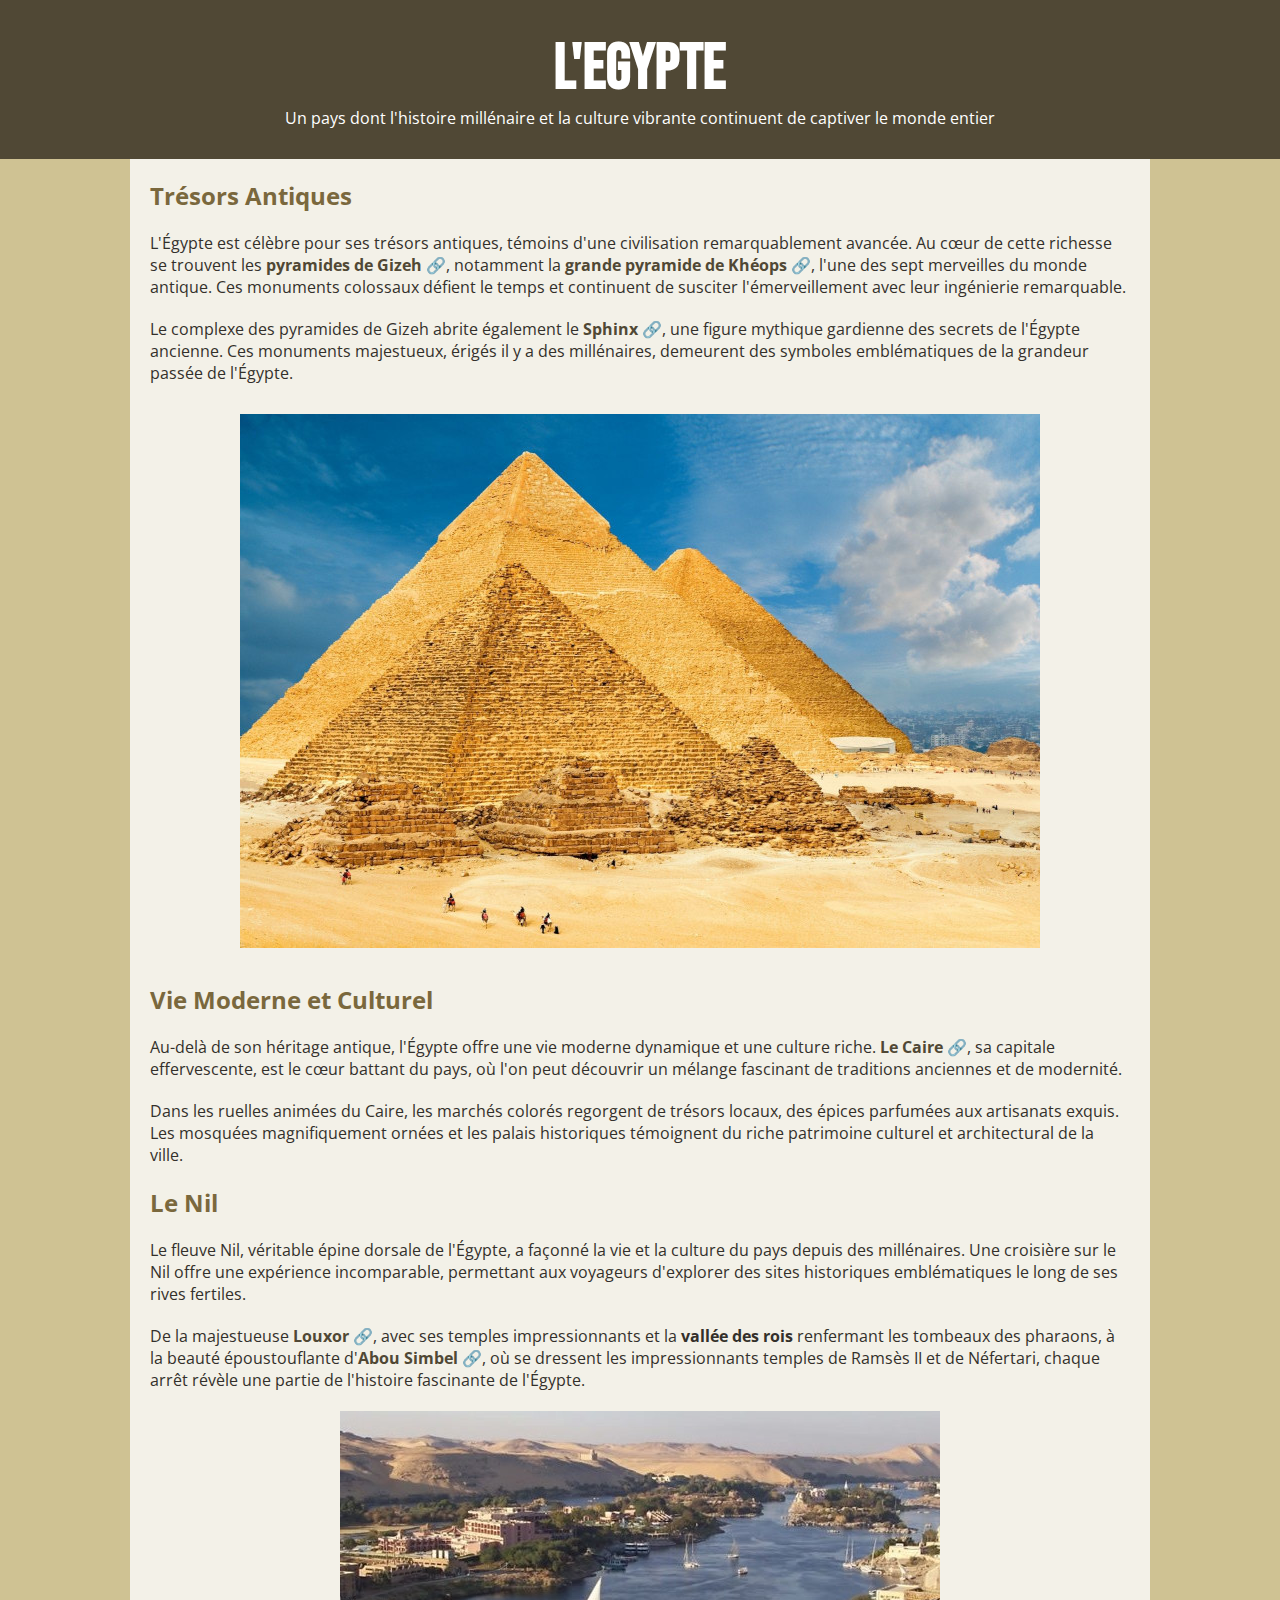
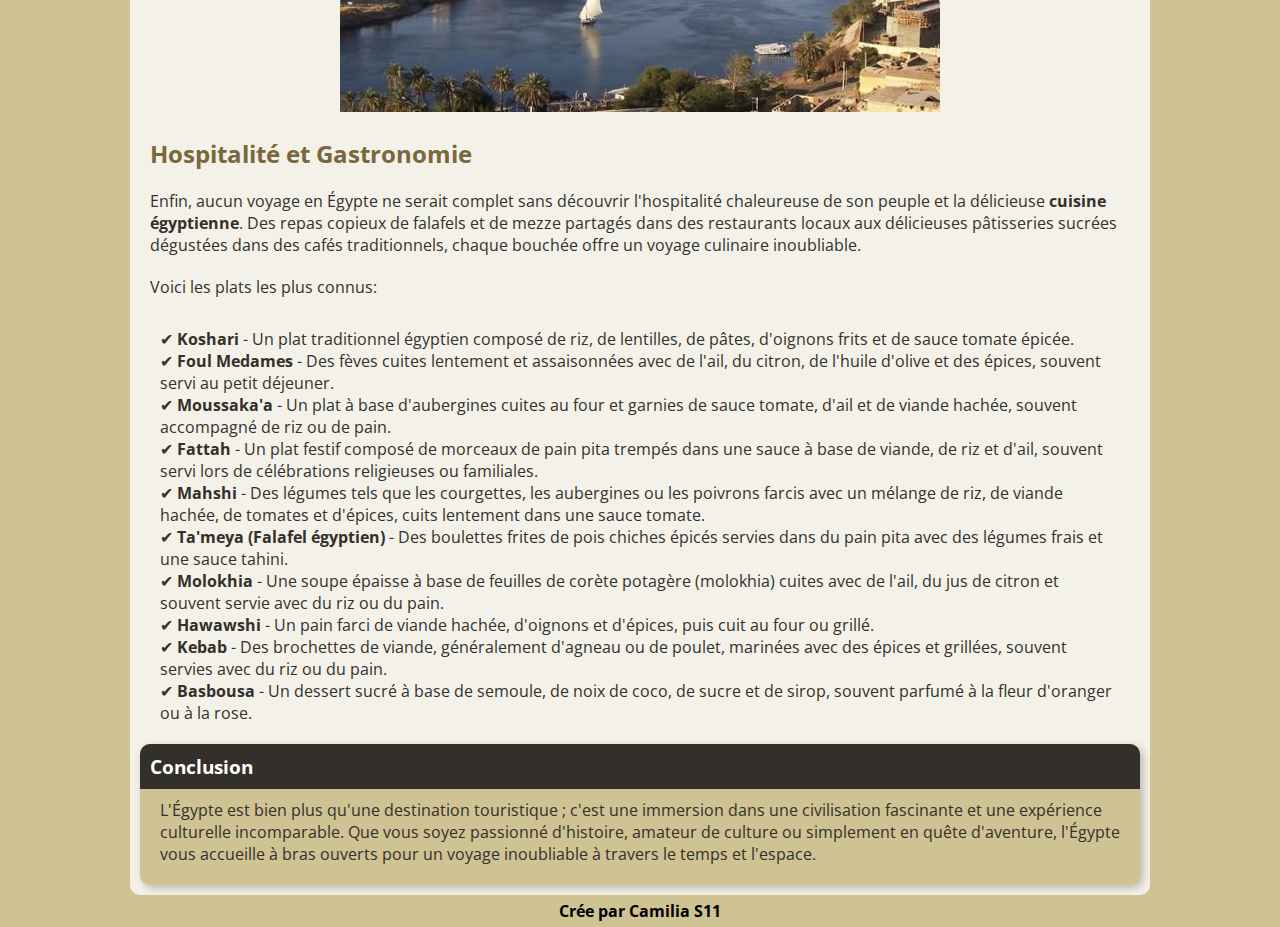
<file: index.html>
<!DOCTYPE html>
<html lang="fr">
<head>
    <meta charset="UTF-8">
    <meta name="viewport" content="width=device-width, initial-scale=1.0">
    <title>L'Egypte</title>
    <link rel="stylesheet" href="style.css">
</head>
<body>
    <header>
        <h1>L'Egypte</h1>
        <p>Un pays dont l'histoire millénaire et la culture vibrante continuent de captiver le monde entier</p>
    </header>
    <main>
        <article>
            <h2>Trésors Antiques</h2>
            <p>L'Égypte est célèbre pour ses trésors antiques, témoins d'une civilisation remarquablement avancée. Au cœur de cette richesse se trouvent les <a href="gizeh.html">pyramides de Gizeh</a>, notamment la <a href="https://fr.wikipedia.org/wiki/Pyramide_de_Kh%C3%A9ops">grande pyramide de Khéops</a>, l'une des sept merveilles du monde antique. Ces monuments colossaux défient le temps et continuent de susciter l'émerveillement avec leur ingénierie remarquable.</p>
            <p>Le complexe des pyramides de Gizeh abrite également le <a href="https://fr.wikipedia.org/wiki/Sphinx">Sphinx</a>, une figure mythique gardienne des secrets de l'Égypte ancienne. Ces monuments majestueux, érigés il y a des millénaires, demeurent des symboles emblématiques de la grandeur passée de l'Égypte.</p>
            <img src="pyramides.jpg" class="pyramide">

            <h2>Vie Moderne et Culturel</h2>
            <p>Au-delà de son héritage antique, l'Égypte offre une vie moderne dynamique et une culture riche. <a href="lecaire.html">Le Caire</a>, sa capitale effervescente, est le cœur battant du pays, où l'on peut découvrir un mélange fascinant de traditions anciennes et de modernité.</p>
            <p>Dans les ruelles animées du Caire, les marchés colorés regorgent de trésors locaux, des épices parfumées aux artisanats exquis. Les mosquées magnifiquement ornées et les palais historiques témoignent du riche patrimoine culturel et architectural de la ville.</p>

            <h2>Le Nil</h2>
            <p>Le fleuve Nil, véritable épine dorsale de l'Égypte, a façonné la vie et la culture du pays depuis des millénaires. Une croisière sur le Nil offre une expérience incomparable, permettant aux voyageurs d'explorer des sites historiques emblématiques le long de ses rives fertiles.</p>
            <p>De la majestueuse <a href="https://fr.wikipedia.org/wiki/Louxor">Louxor</a>, avec ses temples impressionnants et la <strong>vallée des rois</strong> renfermant les tombeaux des pharaons, à la beauté époustouflante d'<a href="https://fr.wikipedia.org/wiki/Abou_Simbel">Abou Simbel</a>, où se dressent les impressionnants temples de Ramsès II et de Néfertari, chaque arrêt révèle une partie de l'histoire fascinante de l'Égypte.</p>
            <img src="le-nil.jpg" id="nil">

            <h2>Hospitalité et Gastronomie</h2>
            <p>Enfin, aucun voyage en Égypte ne serait complet sans découvrir l'hospitalité chaleureuse de son peuple et la délicieuse <strong>cuisine égyptienne</strong>. Des repas copieux de falafels et de mezze partagés dans des restaurants locaux aux délicieuses pâtisseries sucrées dégustées dans des cafés traditionnels, chaque bouchée offre un voyage culinaire inoubliable.</p>
            <p>Voici les plats les plus connus:</p>
            <ul>
                <li><strong>Koshari</strong> - Un plat traditionnel égyptien composé de riz, de lentilles, de pâtes, d'oignons frits et de sauce tomate épicée.</li>
                <li><strong>Foul Medames</strong> - Des fèves cuites lentement et assaisonnées avec de l'ail, du citron, de l'huile d'olive et des épices, souvent servi au petit déjeuner.</li>
                <li><strong>Moussaka'a</strong> - Un plat à base d'aubergines cuites au four et garnies de sauce tomate, d'ail et de viande hachée, souvent accompagné de riz ou de pain.</li>
                <li><strong>Fattah</strong> - Un plat festif composé de morceaux de pain pita trempés dans une sauce à base de viande, de riz et d'ail, souvent servi lors de célébrations religieuses ou familiales.</li>
                <li><strong>Mahshi</strong> - Des légumes tels que les courgettes, les aubergines ou les poivrons farcis avec un mélange de riz, de viande hachée, de tomates et d'épices, cuits lentement dans une sauce tomate.</li>
                <li><strong>Ta'meya (Falafel égyptien)</strong> - Des boulettes frites de pois chiches épicés servies dans du pain pita avec des légumes frais et une sauce tahini.</li>
                <li><strong>Molokhia</strong> - Une soupe épaisse à base de feuilles de corète potagère (molokhia) cuites avec de l'ail, du jus de citron et souvent servie avec du riz ou du pain.</li>
                <li><strong>Hawawshi</strong> - Un pain farci de viande hachée, d'oignons et d'épices, puis cuit au four ou grillé.</li>
                <li><strong>Kebab</strong> - Des brochettes de viande, généralement d'agneau ou de poulet, marinées avec des épices et grillées, souvent servies avec du riz ou du pain.</li>
                <li><strong>Basbousa</strong> - Un dessert sucré à base de semoule, de noix de coco, de sucre et de sirop, souvent parfumé à la fleur d'oranger ou à la rose.</li>
            </ul>

            <aside>
                <h3>Conclusion</h3>
                <p>L'Égypte est bien plus qu'une destination touristique ; c'est une immersion dans une civilisation fascinante et une expérience culturelle incomparable. Que vous soyez passionné d'histoire, amateur de culture ou simplement en quête d'aventure, l'Égypte vous accueille à bras ouverts pour un voyage inoubliable à travers le temps et l'espace.</p>
            </aside>
        </article>
    </main>
    <footer>
        Crée par Camilia S11
    </footer>
</body>
</html>
</file>
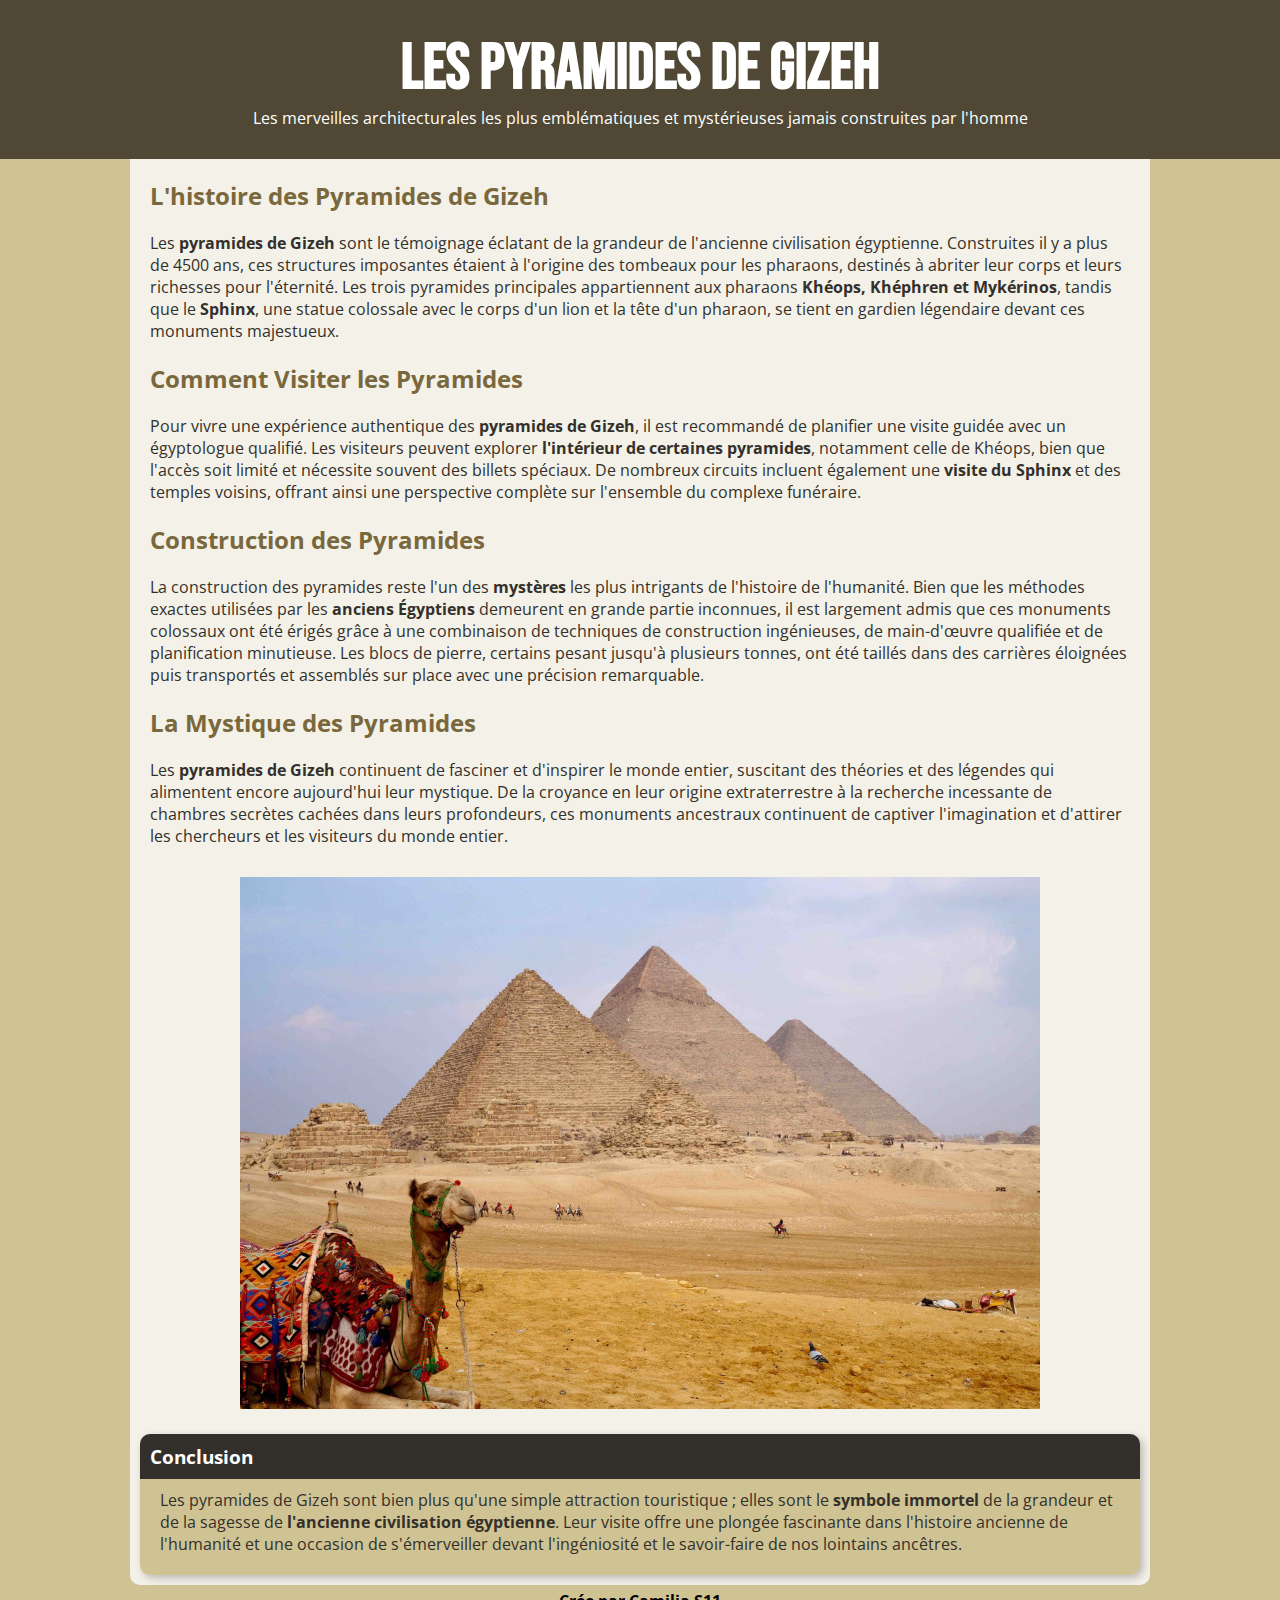
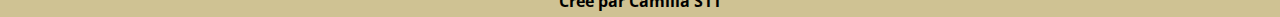
<file: gizeh.html>
<!DOCTYPE html>
<html lang="fr">
<head>
    <meta charset="UTF-8">
    <meta name="viewport" content="width=device-width, initial-scale=1.0">
    <title>Les Piramides de Gizeh</title>
    <link rel="stylesheet" href="style.css">
</head>
<body>
    <header>
        <h1>Les Pyramides de Gizeh</h1>
        <p>Les merveilles architecturales les plus emblématiques et mystérieuses jamais construites par l'homme</p>
    </header>
    <main>
        <article>
            <h2>L'histoire des Pyramides de Gizeh</h2>
            <p>Les <strong>pyramides de Gizeh</strong> sont le témoignage éclatant de la grandeur de l'ancienne civilisation égyptienne. Construites il y a plus de 4500 ans, ces structures imposantes étaient à l'origine des tombeaux pour les pharaons, destinés à abriter leur corps et leurs richesses pour l'éternité. Les trois pyramides principales appartiennent aux pharaons <strong>Khéops, Khéphren et Mykérinos</strong>, tandis que le <strong>Sphinx</strong>, une statue colossale avec le corps d'un lion et la tête d'un pharaon, se tient en gardien légendaire devant ces monuments majestueux.</p>

            <h2>Comment Visiter les Pyramides</h2>
            <p>Pour vivre une expérience authentique des <strong>pyramides de Gizeh</strong>, il est recommandé de planifier une visite guidée avec un égyptologue qualifié. Les visiteurs peuvent explorer <strong>l'intérieur de certaines pyramides</strong>, notamment celle de Khéops, bien que l'accès soit limité et nécessite souvent des billets spéciaux. De nombreux circuits incluent également une <strong>visite du Sphinx</strong> et des temples voisins, offrant ainsi une perspective complète sur l'ensemble du complexe funéraire.</p>

            <h2>Construction des Pyramides</h2>
            <p>La construction des pyramides reste l'un des <strong>mystères</strong> les plus intrigants de l'histoire de l'humanité. Bien que les méthodes exactes utilisées par les <strong>anciens Égyptiens</strong> demeurent en grande partie inconnues, il est largement admis que ces monuments colossaux ont été érigés grâce à une combinaison de techniques de construction ingénieuses, de main-d'œuvre qualifiée et de planification minutieuse. Les blocs de pierre, certains pesant jusqu'à plusieurs tonnes, ont été taillés dans des carrières éloignées puis transportés et assemblés sur place avec une précision remarquable.</p>

            <h2>La Mystique des Pyramides</h2>
            <p>Les <strong>pyramides de Gizeh</strong> continuent de fasciner et d'inspirer le monde entier, suscitant des théories et des légendes qui alimentent encore aujourd'hui leur mystique. De la croyance en leur origine extraterrestre à la recherche incessante de chambres secrètes cachées dans leurs profondeurs, ces monuments ancestraux continuent de captiver l'imagination et d'attirer les chercheurs et les visiteurs du monde entier.</p>

            <img src="pyramides2.jpg" class="pyramide">

            

            <aside>
                <h3>Conclusion</h3>
                <p>Les pyramides de Gizeh sont bien plus qu'une simple attraction touristique ; elles sont le <strong>symbole immortel</strong> de la grandeur et de la sagesse de <strong>l'ancienne civilisation égyptienne</strong>. Leur visite offre une plongée fascinante dans l'histoire ancienne de l'humanité et une occasion de s'émerveiller devant l'ingéniosité et le savoir-faire de nos lointains ancêtres.</p>
            </aside>
        </article>
    </main>
    <footer>
        Crée par Camilia S11
    </footer>
</body>
</html>
</file>
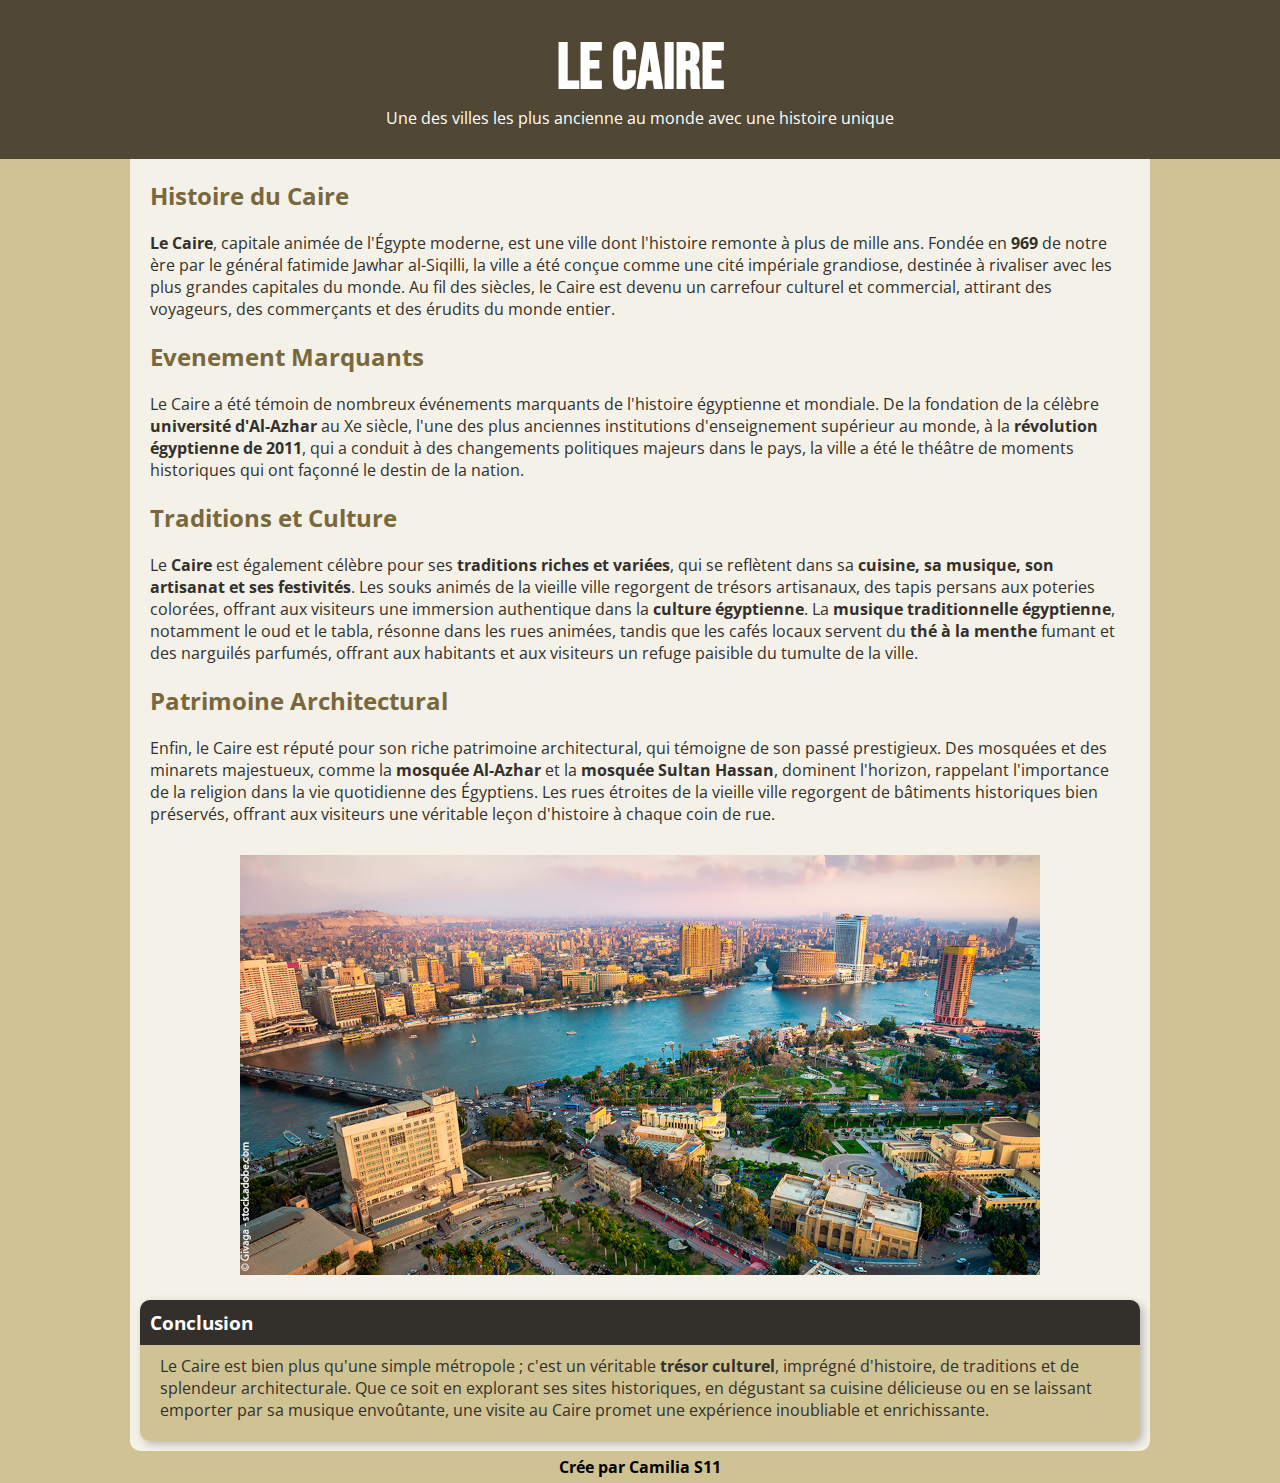
<file: lecaire.html>
<!DOCTYPE html>
<html lang="fr">
<head>
    <meta charset="UTF-8">
    <meta name="viewport" content="width=device-width, initial-scale=1.0">
    <title>Le Caire</title>
    <link rel="stylesheet" href="style.css">
</head>
<body>
    <header>
        <h1>Le Caire</h1>
        <p>Une des villes les plus ancienne au monde avec une histoire unique</p>
    </header>
    <main>
        <article>
            <h2>Histoire du Caire</h2>
            <p><strong>Le Caire</strong>, capitale animée de l'Égypte moderne, est une ville dont l'histoire remonte à plus de mille ans. Fondée en <strong>969</strong> de notre ère par le général fatimide Jawhar al-Siqilli, la ville a été conçue comme une cité impériale grandiose, destinée à rivaliser avec les plus grandes capitales du monde. Au fil des siècles, le Caire est devenu un carrefour culturel et commercial, attirant des voyageurs, des commerçants et des érudits du monde entier.</p>

            <h2>Evenement Marquants</h2>
            <p>Le Caire a été témoin de nombreux événements marquants de l'histoire égyptienne et mondiale. De la fondation de la célèbre <strong>université d'Al-Azhar</strong> au Xe siècle, l'une des plus anciennes institutions d'enseignement supérieur au monde, à la <strong>révolution égyptienne de 2011</strong>, qui a conduit à des changements politiques majeurs dans le pays, la ville a été le théâtre de moments historiques qui ont façonné le destin de la nation.</p>

            <h2>Traditions et Culture</h2>
            <p>Le <strong>Caire</strong> est également célèbre pour ses <strong>traditions riches et variées</strong>, qui se reflètent dans sa <strong>cuisine, sa musique, son artisanat et ses festivités</strong>. Les souks animés de la vieille ville regorgent de trésors artisanaux, des tapis persans aux poteries colorées, offrant aux visiteurs une immersion authentique dans la <strong>culture égyptienne</strong>. La <strong>musique traditionnelle égyptienne</strong>, notamment le oud et le tabla, résonne dans les rues animées, tandis que les cafés locaux servent du <strong>thé à la menthe</strong> fumant et des narguilés parfumés, offrant aux habitants et aux visiteurs un refuge paisible du tumulte de la ville.</p>

            <h2>Patrimoine Architectural</h2>
            <p>Enfin, le Caire est réputé pour son riche patrimoine architectural, qui témoigne de son passé prestigieux. Des mosquées et des minarets majestueux, comme la <strong>mosquée Al-Azhar</strong> et la <strong>mosquée Sultan Hassan</strong>, dominent l'horizon, rappelant l'importance de la religion dans la vie quotidienne des Égyptiens. Les rues étroites de la vieille ville regorgent de bâtiments historiques bien préservés, offrant aux visiteurs une véritable leçon d'histoire à chaque coin de rue.</p>

            <img src="le-caire.jpg" class="pyramide">

            <aside>
                <h3>Conclusion</h3>
                <p>Le Caire est bien plus qu'une simple métropole ; c'est un véritable <strong>trésor culturel</strong>, imprégné d'histoire, de traditions et de splendeur architecturale. Que ce soit en explorant ses sites historiques, en dégustant sa cuisine délicieuse ou en se laissant emporter par sa musique envoûtante, une visite au Caire promet une expérience inoubliable et enrichissante.</p>
            </aside>
        </article>
    </main>
    <footer>
        <p>Crée par Camilia S11</p>
    </footer>
</body>
</html>
</file>
<file: style.css>
@charset "UTF-8";

@import url('https://fonts.googleapis.com/css2?family=Open+Sans:ital,wght@0,300..800;1,300..800&display=swap');

@import url('https://fonts.googleapis.com/css2?family=Bebas+Neue&display=swap');

* {
    padding: 0px;
    margin: 0px;
}

:root {
    --fontepadrao: "Open Sans", sans-serif;
    --fontedestaque: 'Bebas Neue', cursive;
    --cor0: #CFC293;
    --cor1: #FAB000;
    --cor2: #7A683D;
    --cor3: #504835;
    --cor4: #33302B;
    --cor00: #F3F1E8;
}

body {
    background-color: var(--cor0);
    font-family: var(--fontepadrao);
}

header {
    background-color: var(--cor3);
    color: white;
    text-align: center;
    padding: 30px;
}

header > h1 {
    font-size: 4em;
    font-family: var(--fontedestaque);
}

header > p {
    font-size: 1em;
}

main {
    background-color: var(--cor00);
    width: 1000px;
    margin: auto;
    padding: 10px;
    border-radius: 0px 0px 10px 10px;
    color: #33302B;
}

main img.pyramide {
    padding: 20px 100px 20px 100px;
}

main img#nil {
    padding: 10px 200px;
}

main h2 {
    font-size: 1.5em;
    color: var(--cor2);
    padding: 10px;
}

main a {
    text-decoration: none;
    font-weight: bold;
    color: #504835;
}

main a::after {
    content: '\00A0\1F517';
}

main a:hover {
    text-decoration: underline;
}

main p {
    padding: 10px;
}

main ul {
    list-style: '\2714\00A0';
    list-style-position: inside;
    padding: 20px;
}

aside {
    background-color: var(--cor0);
    padding: 10px;
    border-radius: 10px;
    box-shadow: 3px 3px 8px rgba(0, 0, 0, 0.244);
    
}

aside > h3 {
    background-color: var(--cor4);
    color: white;
    padding: 10px;
    margin: -10px -10px 0px -10px;
    border-radius: 10px 10px 0px 0px;
}

footer {
    padding: 5px;
    text-align: center;
    font-weight: bold;
}
</file>
